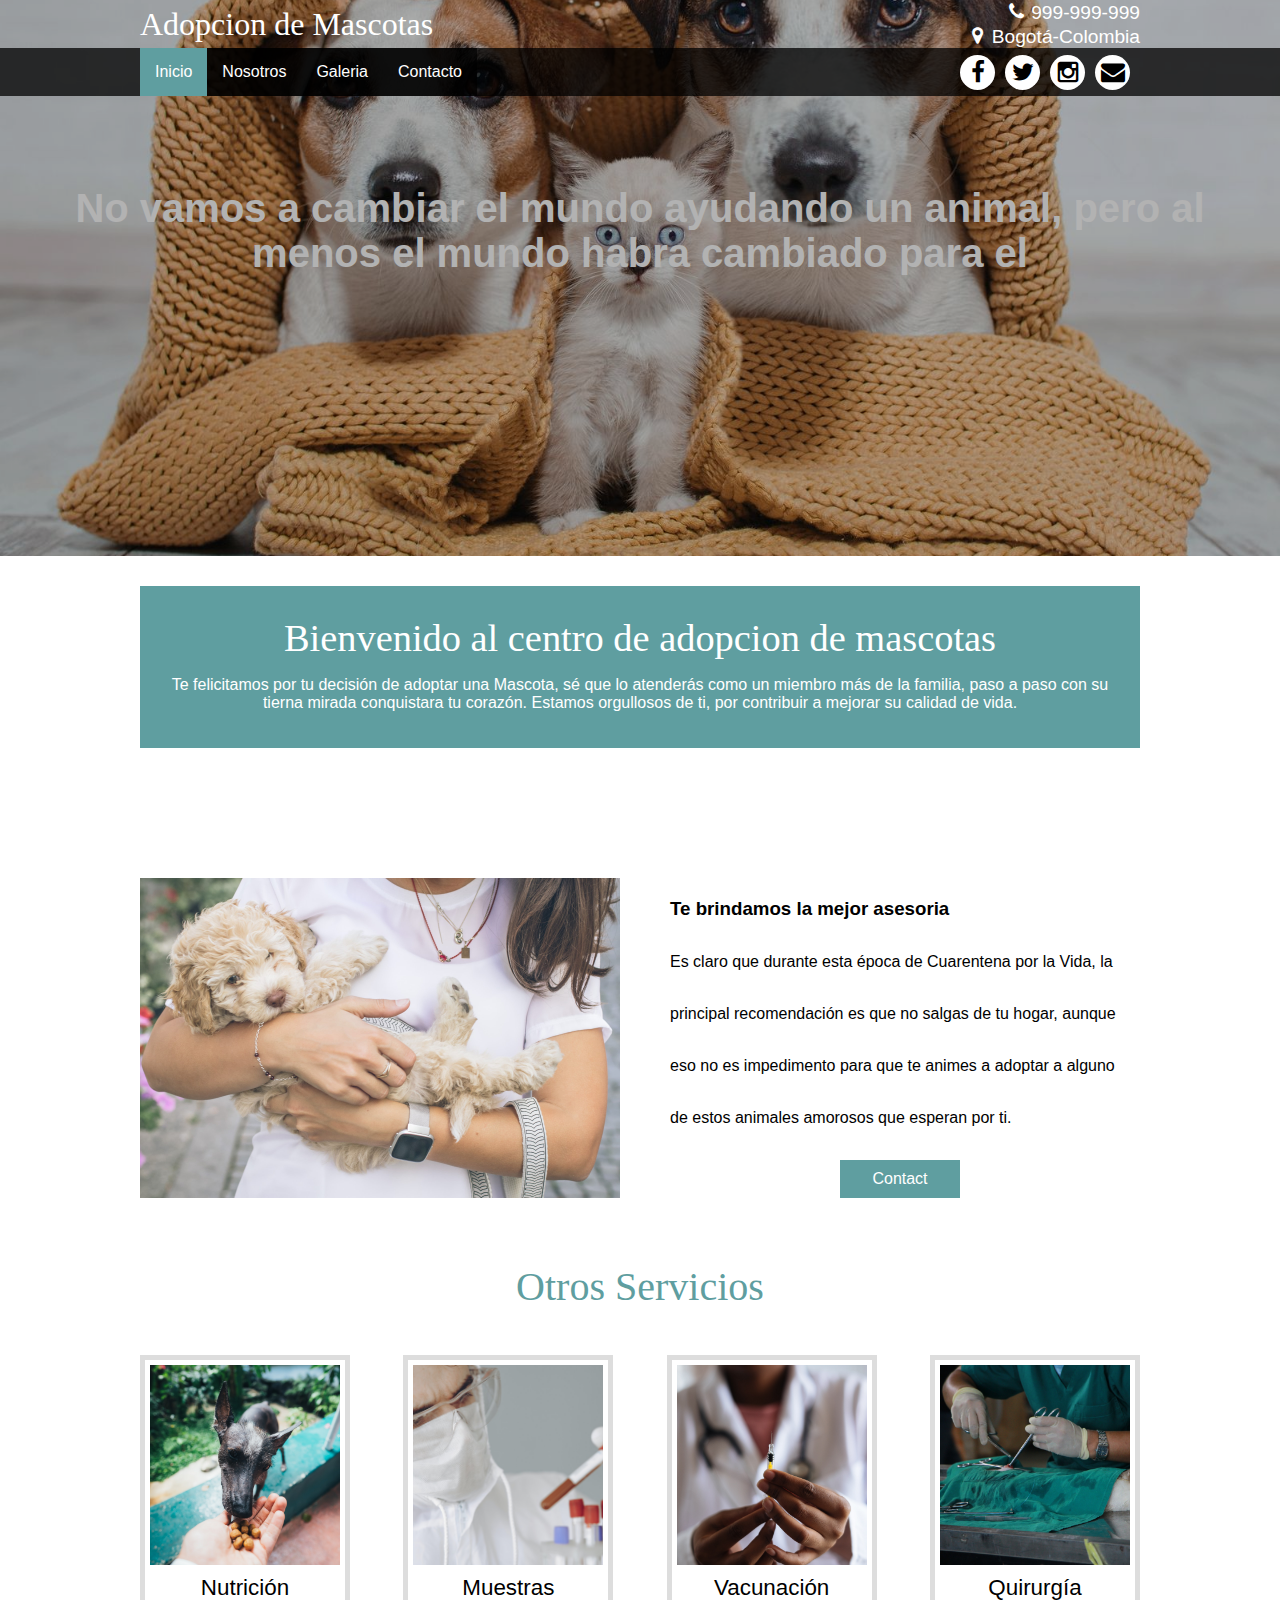
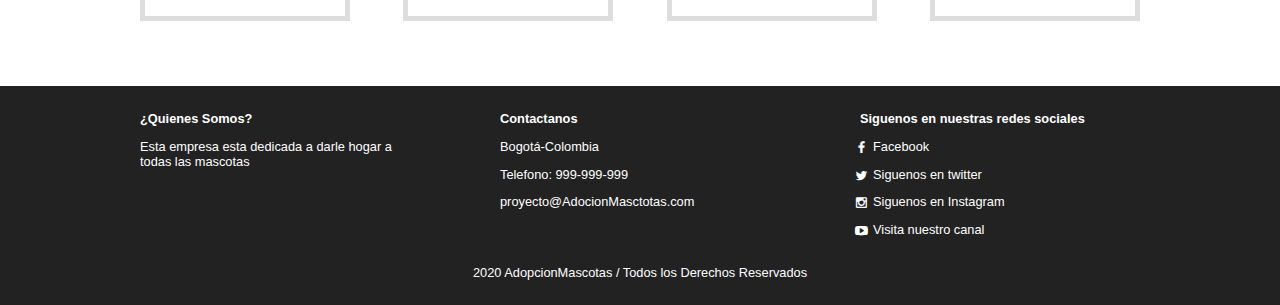
<file: index.html>
﻿<!DOCTYPE html>
<html lang="es">
<head>
    <meta charset="UTF-8">
    <title> Adopcion de Mascotas</title>
    <meta name="viewport" content="width=device-width, user-scalable=yes, initial-scale=1.0, maximum-scale=3.0, minimum-scale=1.0">
    <link rel="stylesheet" href="css/styles.css">
</head>
<body>
    <header class="main-header">
        <div class="container container--flex"> 
            <div class="logo-container column column--50">
                <h1 class="logo">Adopcion de Mascotas</h1>
            </div>
            <div class="main-header__contactInfo column column--50">
                <p class="main-header__contacInfo__phone">
                    <span class="icon-phone">999-999-999</span>
                </p>
                <p class="main-header__contacInfo__address">
                    <span class="icon-location">Bogotá-Colombia</span>
                </p>
            </div>
        </div>
    </header>
    <nav class="main-nav">
        <div class="container container--flex">
            <span class="icon-menu" id="btnmenu"></span>
            <ul class="menu" id="menu">
                <li class="menu__item"><a href="index.html" class="menu__link menu__link--select">Inicio</a></li>
                <li class="menu__item"><a href="nosotros.html" class="menu__link">Nosotros</a></li>
                 
                <li class="menu__item"><a href="galeria.html" class="menu__link">Galeria</a></li>
                <li class="menu__item"><a href="contacto.html" class="menu__link">Contacto</a></li>
            </ul>
            <div class="social-icon">
                <a href="" class="social-icon__link"><span class="icon-facebook"></span></a>
                <a href="" class="social-icon__link"><span class="icon-twitter"></span></a>
                <a href="" class="social-icon__link"><span class="icon-instagram"></span></a>
                <a href="" class="social-icon__link"><span class="icon-mail"></span></a>
            </div>
        </div>
    </nav>
     <section class="banner">
         <img src="img/mascotas1.jpeg" alt="" class="banner__img">
        <div class="banner__content">No vamos a cambiar el mundo ayudando un animal, pero al menos el mundo habra cambiado para el</div>
     </section>
     <main class="main">
         <section class="group group--color">
             <div class="container">
                 <h2 class="main__title">Bienvenido al centro de adopcion de mascotas</h2>
                 <p class="main__txt">Te felicitamos por tu decisión de adoptar una Mascota, sé que lo atenderás como un miembro más de la familia, paso a paso con su tierna mirada conquistara tu corazón. Estamos orgullosos de ti, por contribuir a mejorar su calidad de vida.</p>
             </div>
         </section>
         <section class="group main__about__description">
             <div class="container container--flex">
                 <div class="column column--50">
                     <img src="img/perro3.jpg" alt="">
                 </div>
                 <div class="column column--50">
                     <h3 class="column__title1">Te brindamos la mejor asesoria</h3>
                     <p class="column__txt">Es claro que durante esta época de Cuarentena por la Vida, la principal recomendación es que no salgas de tu hogar, aunque eso no es impedimento para que te animes a adoptar a alguno de estos animales amorosos que esperan por ti.</p>
                     <a href="" class="btn btn--contac">Contact</a>
                 </div>
             </div>
         </section>
         <section class="group today-special">
             <h2 class="group__title">Otros Servicios</h2>
             <div class="container container--flex">
                 <div class="column column--50-25">
                     <img src="img/nutricion1.jpg" alt="" class="today-special__img">
                     <div class="today-special__title">Nutrición</div>
                     <div class="today-special__price"></div>
                 </div>
                 <div class="column column--50-25">
                     <img src="img/muestras1.jpg" alt="" class="today-special__img">
                     <div class="today-special__title">Muestras</div>
                     <div class="today-special__price"></div>
                 </div>
                 <div class="column column--50-25">
                     <img src="img/vacunacion.jpg" alt="" class="today-special__img">
                     <div class="today-special__title">Vacunación</div>
                     <div class="today-special__price"></div>
                 </div>
                 <div class="column column--50-25">
                     <img src="img/medico1.jpg" alt="" class="today-special__img">
                     <div class="today-special__title">Quirurgía</div>
                     <div class="today-special__price"></div>
                 </div>
             </div>  
         </section>
     </main>
         <footer class="main-footer">
             <div class="container container--flex">
                 <div class="column column--33">
                     <h2 class="column__title">¿Quienes Somos?</h2>
                     <p class="column__txt">Esta empresa esta dedicada a darle hogar a todas las mascotas</p>
                 </div>
                 <div class="column column--33">
                     <h2 class="column__title">Contactanos</h2>
                     <p class="column__txt">Bogotá-Colombia</p>
                     <p class="column__txt">Telefono: 999-999-999</p>
                     <p class="column__txt">proyecto@AdocionMasctotas.com</p>
                 </div>
                 <div class="column column--33">
                     <h2 class="column__title">Siguenos en nuestras redes sociales</h2>
                     <p class="column__txt"><a href="" class="icon-facebook"></a>Facebook</p>
                     <p class="column__txt"><a href="" class="icon-twitter"></a>Siguenos en twitter</p>
                     <p class="column__txt"><a href="" class="icon-instagram"></a>Siguenos en Instagram</p>
                     <p class="column__txt"><a href="" class="icon-youtube"></a>Visita nuestro canal</p>
                     </div>
                     <p class="copy">2020 AdopcionMascotas / Todos los Derechos Reservados</p>
             </div>
         </footer>
        <script src="js/menu.js"></script>
</body>
</html>
</file>
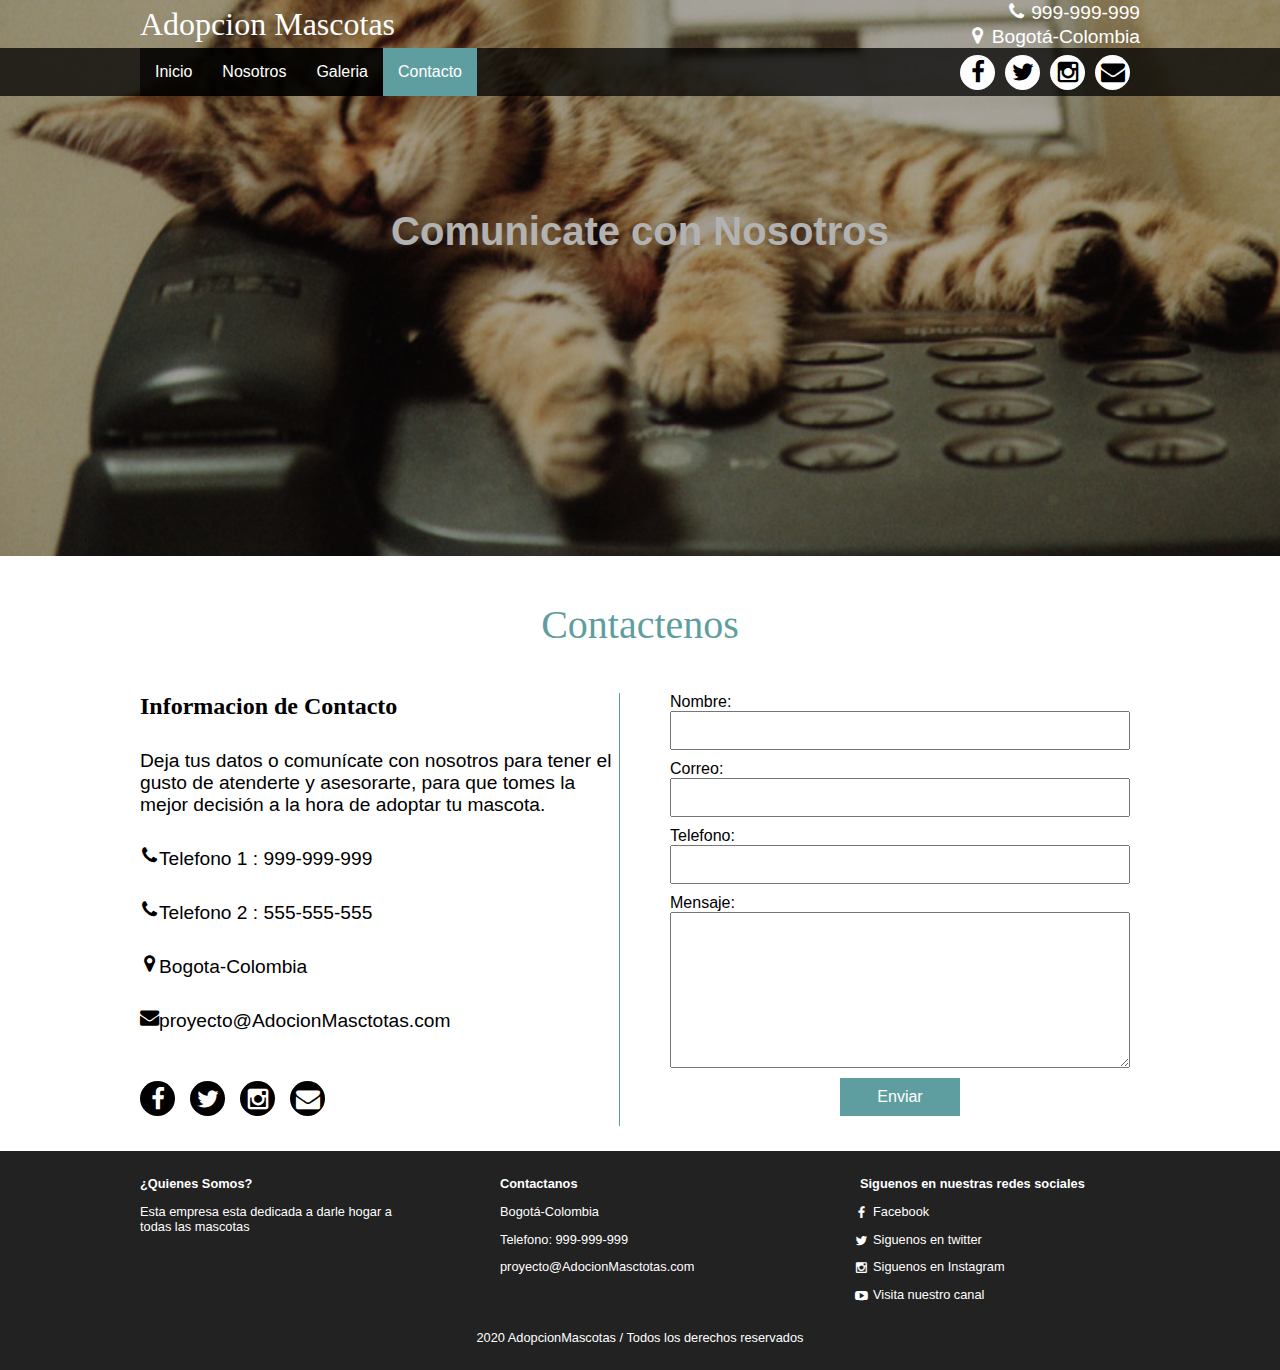
<file: contacto.html>
<!DOCTYPE html>
<html lang="es">
<head>
    <meta charset="UTF-8">
    <title>Contacto / AdopcionMascotas </title>
    <meta name="viewport" content="width=device-width, user-scalable=yes, initial-scale=1.0, maximum-scale=3.0, minimum-scale=1.0">
    <link rel="stylesheet" href="css/styles.css">
    <link rel="stylesheet" href="css/contacto.css">
</head>
<body>
    <header class="main-header">
        <div class="container container--flex"> 
            <div class="logo-container column column--50">
                <h1 class="logo">Adopcion Mascotas</h1>
            </div>
            <div class="main-header__contactInfo column column--50">
                <p class="main-header__contacInfo__phone">
                    <span class="icon-phone">999-999-999</span>
                </p>
                <p class="main-header__contacInfo__address">
                    <span class="icon-location">Bogotá-Colombia</span>
                </p>
            </div>
        </div>
    </header>
    <nav class="main-nav">
        <div class="container container--flex">
            <span class="icon-menu" id="btnmenu"></span>
            <ul class="menu" id="menu">
                <li class="menu__item"><a href="index.html" class="menu__link ">Inicio</a></li>
                <li class="menu__item"><a href="nosotros.html" class="menu__link ">Nosotros</a></li>
                
                <li class="menu__item"><a href="galeria.html" class="menu__link ">Galeria</a></li>
                <li class="menu__item"><a href="contacto.html" class="menu__link menu__link--select">Contacto</a></li>
            </ul>
            <div class="social-icon">
                <a href="" class="social-icon__link"><span class="icon-facebook"></span></a>
                <a href="" class="social-icon__link"><span class="icon-twitter"></span></a>
                <a href="" class="social-icon__link"><span class="icon-instagram"></span></a>
                <a href="" class="social-icon__link"><span class="icon-mail"></span></a>
            </div>
        </div>
    </nav>
     <section class="banner">
         <img src="img/contacto.jpg" alt="" class="banner__img">
        <div class="banner__content">Comunicate con Nosotros</div>
     </section>
     <main class="main">
         <section class="group contact">
             <h2 class="group__title">Contactenos</h2>
             <div class="container container--flex">
                 <div class="contact-information column column--50">
                 <h3 class="column__title">Informacion de Contacto</h3>
                 <p class="column__txt">Deja tus datos o comunícate con nosotros para tener el gusto de atenderte y asesorarte, para que tomes la mejor decisión a la hora de adoptar tu mascota. </p>
                 <p class="column__txt"><span class="icon-phone"></span>Telefono 1 : 999-999-999</p>
                 <p class="column__txt"><span class="icon-phone"></span>Telefono 2 : 555-555-555</p>
                 <p class="column__txt"><span class="icon-location"></span>Bogota-Colombia</p>
                 <p class="column__txt"><span class="icon-mail"></span>proyecto@AdocionMasctotas.com</p>
                 <div class="social-icon">
                <a href="" class="social-icon__link"><span class="icon-facebook"></span></a>
                <a href="" class="social-icon__link"><span class="icon-twitter"></span></a>
                <a href="" class="social-icon__link"><span class="icon-instagram"></span></a>
                <a href="" class="social-icon__link"><span class="icon-mail"></span></a>
                </div>
            </div>
                 <form action="" method="post" class="formulario column column--50">
                    <label for="" class="formulario__label">Nombre:</label><input type="text" class="formulario__input-txt" name="nombre">
                     <label for="" class="formulario__label">Correo:</label><input type="text" class="formulario__input-txt" name="correo">
                     <label for="" class="formulario__label">Telefono:</label><input type="text" class="formulario__input-txt" name="telefono">
                      <label for="" class="formulario__label">Mensaje:</label>
                      <textarea name="mensaje" id="" cols="30" rows="10" class="formulario__textarea"></textarea>
                      <input type="submit" class="btn formulario__btn" value="Enviar">
                 </form>
             </div>
         </section> 
     </main>
         <footer class="main-footer">
             <div class="container container--flex">
                 <div class="column column--33">
                     <h2 class="column__title">¿Quienes Somos?</h2>
                     <p class="column__txt">Esta empresa esta dedicada a darle hogar a todas las mascotas</p>
                 </div>
                 <div class="column column--33">
                     <h2 class="column__title">Contactanos</h2>
                     <p class="column__txt">Bogotá-Colombia</p>
                     <p class="column__txt">Telefono: 999-999-999</p>
                     <p class="column__txt">proyecto@AdocionMasctotas.com</p>
                 </div>
                 <div class="column column--33">
                     <h2 class="column__title">Siguenos en nuestras redes sociales</h2>
                     <p class="column__txt"><a href="" class="icon-facebook"></a>Facebook</p>
                     <p class="column__txt"><a href="" class="icon-twitter"></a>Siguenos en twitter</p>
                     <p class="column__txt"><a href="" class="icon-instagram"></a>Siguenos en Instagram</p>
                     <p class="column__txt"><a href="" class="icon-youtube"></a>Visita nuestro canal</p>
                     </div>
                     <p class="copy">2020 AdopcionMascotas / Todos los derechos reservados</p>
             </div>
         </footer>
        <script src="js/menu.js"></script>
        <script src="js/modal.js"></script>
</body>
</html>
</file>
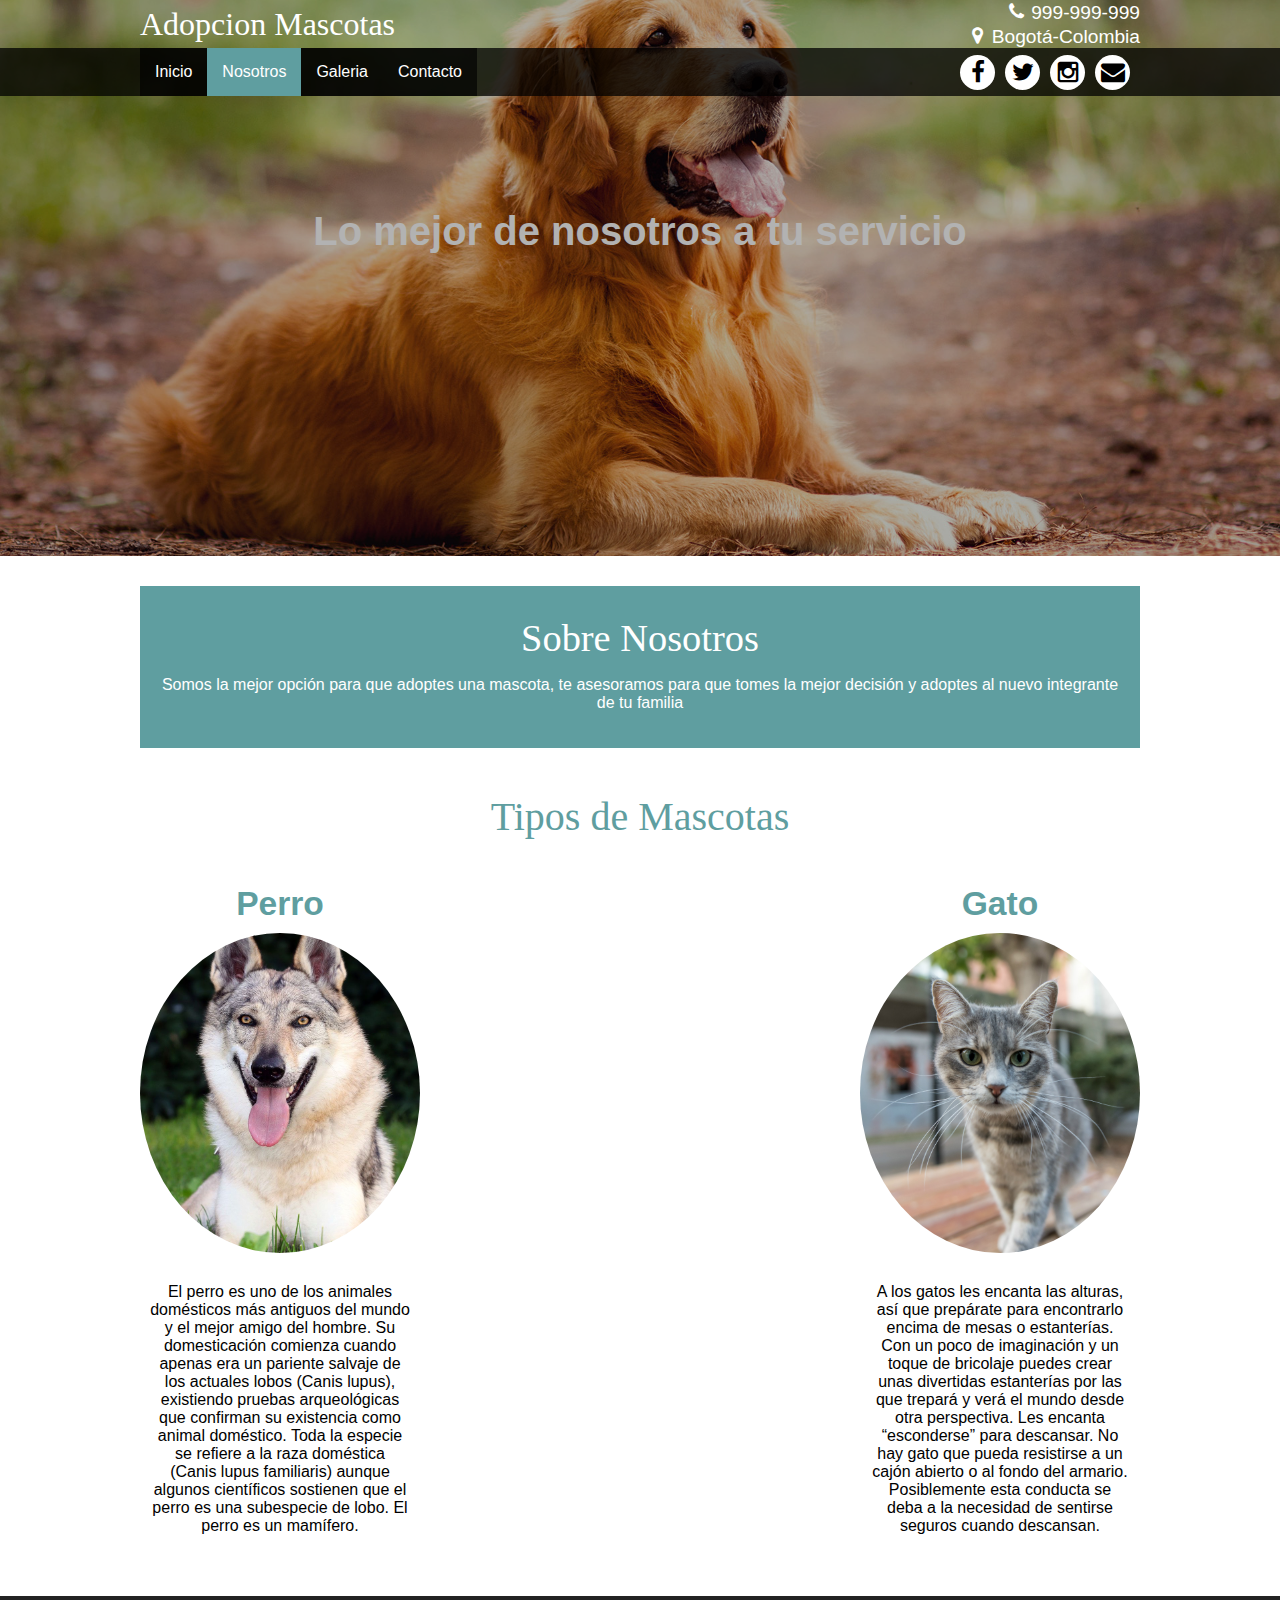
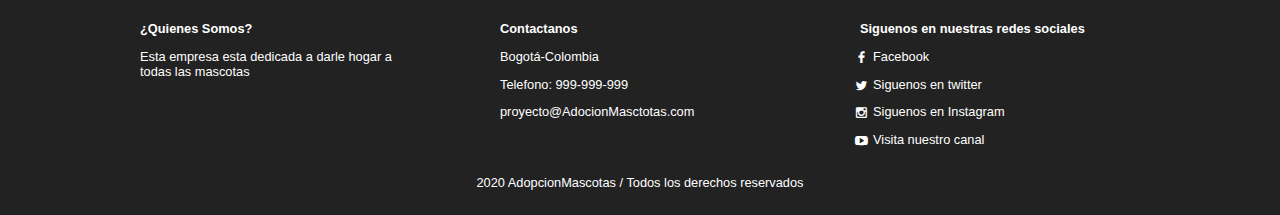
<file: nosotros.html>
﻿<!DOCTYPE html>
<html lang="es">
<head>
    <meta charset="UTF-8">
    <title>Nosotros / Adopcion Mascotas </title>
    <meta name="viewport" content="width=device-width, user-scalable=yes, initial-scale=1.0, maximum-scale=3.0, minimum-scale=1.0">
    <link rel="stylesheet" href="css/styles.css">
    <link rel="stylesheet" href="css/nosotros.css">
</head>
<body>
    <header class="main-header">
        <div class="container container--flex"> 
            <div class="logo-container column column--50">
                <h1 class="logo">Adopcion Mascotas</h1>
            </div>
            <div class="main-header__contactInfo column column--50">
                <p class="main-header__contacInfo__phone">
                    <span class="icon-phone">999-999-999</span>
                </p>
                <p class="main-header__contacInfo__address">
                    <span class="icon-location">Bogotá-Colombia</span>
                </p>
            </div>
        </div>
    </header>
    <nav class="main-nav">
        <div class="container container--flex">
            <span class="icon-menu" id="btnmenu"></span>
            <ul class="menu" id="menu">
                <li class="menu__item"><a href="index.html" class="menu__link ">Inicio</a></li>
                <li class="menu__item"><a href="nosotros.html" class="menu__link menu__link--select">Nosotros</a></li>
                 
                <li class="menu__item"><a href="galeria.html" class="menu__link">Galeria</a></li>
                <li class="menu__item"><a href="contacto.html" class="menu__link">Contacto</a></li>
            </ul>
            <div class="social-icon">
                <a href="" class="social-icon__link"><span class="icon-facebook"></span></a>
                <a href="" class="social-icon__link"><span class="icon-twitter"></span></a>
                <a href="" class="social-icon__link"><span class="icon-instagram"></span></a>
                <a href="" class="social-icon__link"><span class="icon-mail"></span></a>
            </div>
        </div>
    </nav>
     <section class="banner">
         <img src="img/perro4.jpg" alt="" class="banner__img">
        <div class="banner__content">Lo mejor de nosotros a tu servicio</div>
     </section>
     <main class="main">
         <section class="group group--color">
             <div class="container">
                 <h2 class="main__title">Sobre Nosotros</h2>
                 <p class="main__txt">Somos la mejor opción para que adoptes una mascota, te asesoramos para que tomes la mejor decisión y adoptes al nuevo integrante de tu familia</p>
             </div>
         </section>
         <section class="group our-team">
             <h2 class="group__title">Tipos de Mascotas</h2>
               <div class="container container--flex">
                 <div class="column column--33">
                     <h3 class="our-team__title">Perro</h3>
                     <img src="img/perroN.jpg" alt="" class="our-team__img">
                     <p class="our-team__txt">El perro es uno de los animales domésticos más antiguos del mundo y el mejor amigo del hombre. Su domesticación comienza cuando apenas era un pariente salvaje de los actuales lobos (Canis lupus), existiendo pruebas arqueológicas que confirman su existencia como animal doméstico. Toda la especie se refiere a la raza doméstica (Canis lupus familiaris) aunque algunos científicos sostienen que el perro es una subespecie de lobo. El perro es un mamífero.</p>
                 </div>
                 <div class="column column--33">
                     <h3 class="our-team__title">Gato</h3>
                     <img src="img/gatoN.jpg" alt="" class="our-team__img">
                     <p class="our-team__txt">A los gatos les encanta las alturas, así que prepárate para encontrarlo encima de mesas o estanterías. Con un poco de imaginación y un toque de bricolaje puedes crear unas divertidas estanterías por las que trepará y verá el mundo desde otra perspectiva. Les encanta “esconderse” para descansar. No hay gato que pueda resistirse a un cajón abierto o al fondo del armario. Posiblemente esta conducta se deba a la necesidad de sentirse seguros cuando descansan.</p>
                 </div>    
             </div>
         </section>
     </main>
         <footer class="main-footer">
             <div class="container container--flex">
                 <div class="column column--33">
                     <h2 class="column__title">¿Quienes Somos?</h2>
                     <p class="column__txt">Esta empresa esta dedicada a darle hogar a todas las mascotas</p>
                 </div>
                 <div class="column column--33">
                     <h2 class="column__title">Contactanos</h2>
                     <p class="column__txt">Bogotá-Colombia</p>
                     <p class="column__txt">Telefono: 999-999-999</p>
                     <p class="column__txt">proyecto@AdocionMasctotas.com</p>
                 </div>
                 <div class="column column--33">
                     <h2 class="column__title">Siguenos en nuestras redes sociales</h2>
                     <p class="column__txt"><a href="" class="icon-facebook"></a>Facebook</p>
                     <p class="column__txt"><a href="" class="icon-twitter"></a>Siguenos en twitter</p>
                     <p class="column__txt"><a href="" class="icon-instagram"></a>Siguenos en Instagram</p>
                     <p class="column__txt"><a href="" class="icon-youtube"></a>Visita nuestro canal</p>
                     </div>
                     <p class="copy">2020 AdopcionMascotas / Todos los derechos reservados</p>
             </div>
         </footer>
        <script src="js/menu.js"></script>
</body>
</html>
</file>
<file: css/styles.css>
@charset "UTF-8";

@font-face {
  font-family: "sitio-web";
  src:url("../fonts/sitio-web.eot");
  src:url("../fonts/sitio-web.eot?#iefix") format("embedded-opentype"),
    url("../fonts/sitio-web.woff") format("woff"),
    url("../fonts/sitio-web.ttf") format("truetype"),
    url("../fonts/sitio-web.svg#sitio-web") format("svg");
  font-weight: normal;
  font-style: normal;

}

[data-icon]:before {
  font-family: "sitio-web" !important;
  content: attr(data-icon);
  font-style: normal !important;
  font-weight: normal !important;
  font-variant: normal !important;
  text-transform: none !important;
  speak: none;
  line-height: 1;
  -webkit-font-smoothing: antialiased;
  -moz-osx-font-smoothing: grayscale;
}

[class^="icon-"]:before,
[class*=" icon-"]:before {
  font-family: "sitio-web" !important;
  font-style: normal !important;
  font-weight: normal !important;
  font-variant: normal !important;
  text-transform: none !important;
  speak: none;
  line-height: 1;
  -webkit-font-smoothing: antialiased;
  -moz-osx-font-smoothing: grayscale;
}

.icon-facebook:before {
  content: "\61";
}
.icon-twitter:before {
  content: "\62";
}
.icon-youtube:before {
  content: "\63";
}
.icon-mail:before {
  content: "\64";
}
.icon-instagram:before {
  content: "\65";
}
.icon-location:before {
  content: "\66";
}
.icon-phone:before {
  content: "\67";
}
.icon-menu:before {
  content: "\68";
}
../
@font-face {
    font-family: "Pacifico";
    src: url (..)
}

*  {
    box-sizing: border-box;
}
body{
    font-family: 'Montserrat', sans-serif;
    margin: 0;
}
/*-------------------------Estilos base---------------------*/
img{
    display: block;
    width: 100%;
    max-width: 100%;
}
h1, h2, h3, h4, h5, h6 {
    margin: 0;
}
.container{
  width: 100;
    margin: auto;
}
.container--flex {
    display: flex;
    flex-wrap: wrap;
    justify-content: space-between;
    align-items: center;
}
.column {
    width: 100%;
}

/*-----------------------Estilos header-----------------------*/

.main-header{
    width: 100%;
}
.logo{
    font-size: 1,8em;
    color: cadetblue;
    padding: 10px;
    font-family: 'Pacifico', cursive;
    font-weight: 90;
}
.main-header__contacInfo__phone{
    background: cadetblue;
    color: white;
    margin: 0 auto;
    padding: 10px;
}
.main-header__contacInfo__address{
    padding: 10px;
    margin: 0;
}
.main-header [class*="icon-"]:before {
    position: relative;
    top: 2px;
    right: 5px;
}

/*------------------------Estilos del menu------------------------*/

.main-nav {
    width: 100%;
    position: relative;
    z-index: 2000;
    padding: 0px;
}
.icon-menu {
    display: block;
    color: white; 
    margin-left: 10px;
    border: 1px solid white;
    border-radius: 3px;
    width: 40px;
    height: 40px;
    line-height: 45px;
    text-align: center;
    cursor: pointer;
    font-size: 1.5em; 
}
.social-icon {
    display: flex;
    justify-content: space-between;
}
.social-icon [class*="icon-"] {
    color: black;
    margin-right: 10px;
    display: flex;
    justify-content: center;
    align-items: center;
    font-size: 1.5em;
    width: 35px;
    height: 35px;
    background: white;
    border-radius: 50%;
}
.social-icon__link {
    text-decoration: none;
}
.menu {
    position: absolute;
    top: 40px;
    left: 0;
    width: 100%;
    background: rgba(0,0,0,.65);
    padding: 0;
    margin: 0;
    list-style: none;
    text-align: center;
    height: 0;
    overflow: hidden;
    transition: height .3s linear;
}
.menu__link {
    text-decoration: none;
    display: block;
    padding: 15px;
    color: white;
}
.menu__link:hover {
    background: cadetblue;
}
.menu__link--select {
    background: cadetblue; 
}
.mostrar {
    height: 190px;
}


/*------------------------Estilos del banner------------------------*/

.banner {
    margin-top: -40px;
    position: relative;
}
.banner:before {
    content:'';
    position: absolute;
    width: 100%;
    height: 100%;
    background: rgba(0,0,0,0.3);
    z-index: 1000;
    top: 0;
}
.banner__img {
    width: 100%;
    height: 500px;
    object-fit: cover;
}
.banner__content {
    width: 90%;
    color: white;
    text-align: center;
    position: absolute;
    z-index: 1.500;
    top: 50%;
    left: 50%;
    transform: translateX(-50%) translateY(-50%);
    font-size: 1.6em;
    font-weight: bold;
}

/*--------------------Estilos principales-----------------*/

.group--color .container {
    background: cadetblue;
    color: white;
    padding: 10px 0;
    text-align: center;
}

.main__title {
    margin: 10px 0;
    font-size: 1.8em;
    font-family: 'Pacifico', cursive;
    font-weight: 100;  
}
.column__title{
    font-size: 1.3em;
}
.main__about__description .column:nth-child(2) {
    padding: 10px;
    
}
.btn {
    display: block;
    text-align: center;
    text-decoration: none;
    width: 120px;
    background: cadetblue;
    padding: 10px;
    margin: 10px auto;
    color: white;
    
}
.group__title {
    margin: 30px;
    font-size: 1.8em;
    font-family: 'Pacifico', cursive;
    font-weight: 100;
    color: cadetblue;
    text-align: center;
    padding: 15px;
}
.today-special .column {
    margin-bottom: 50px;
    text-align: center;
}

.today-special__img {
    margin: auto;
    max-width: 350px;
}
.today-special__title {
    text-align: center;
    font-size: 1.3em;
    padding-top: 10px;
    padding-bottom: 10px;
}

.today-special__price {
    font-size: 1.6em;
    color: cadetblue;
    font-weight: bold;
}
 /*-----------------Estilos del footer---------------*/

.main-footer {
    background: #222;
    color: white;
    padding: 10px;
    padding-top: 10px;
    padding-bottom: 10px;
    font-size: .8em;
}
.copy {
    text-align: center;
    margin: auto;
    margin-top: 15px;
}

.main-footer [class*="icon-"] {
    color: white;
    text-decoration: none;
}

.main-footer [class*="icon-"]:before {
    position: relative;
    top: 3px;
    right: 5px;
}

 /*-----------------Estilos del responcive---------------*/

@media screen and (min-width:480px) {
     .group--color .container {
        margin-top: 30px;
        margin-bottom: 30px;
    }
    .logo {
        color: white;
    }
    .main-header__contactInfo {
        text-align: right;
    }
    .main-header__contacInfo__phone {
        background: none;
    }
    .main-header__contacInfo__address {
        color: white;
    }
    .main-nav {
        background: rgba(0,0,0,0.75);
    }
    .banner {
        margin-top: -190px;
        z-index: -1000;
    }
    .banner__content {
        font-size: 2em;
    }
    .main {
        padding-bottom: 15px;
    }
    .main__about__description .column:nth-child(2) {
        padding: 10px;
        font-size: .9em;
    }
    .main__about__description .column:nth-child(1) {
        height: 220px;
    }
    .main__about__description .btn {
        margin: none;
    }
    .today-special .column {
        border: 5px solid #ddd;
        padding: 5px;
    }
    .today-special__img {
        height: 200px;
        object-fit: cover
    }
    .main-footer .container--flex{
        align-items: flex-start;
    }
     .column--50 {
        width: 48%;
    }
    .column--50-25 {
        width: 45%;
    }
    .column--33 {
        width: 28%;
    }
    
}

@media screen and (min-width:768px){
     .group--color .container {
        margin-top: 30px;
        margin-bottom: 30px;
    }
    .main__title {
        font-size: 2.2em;
    }
    .main__about__description {
        margin-top: 10px;
    }
    .main__about__description .column--50:nth-child(2) {
        font-size: 1em;
        margin-top: 40px
    }
    .main__about__description .column--50:nth-child(2) .column__txt{
        line-height: 29px;
    }
    .column--50-25 {
        width: 21%;
    }
    .column__title {
        font-size: 1em;
    }
    .group__title {
        font-size: 2.2em;
    }
}

@media screen and (min-width:1024px){
    .banner__img {
        height: 650px;
    }
    .container {
        width: 1000px;
    }
    .logo {
        font-size: 2em;
        padding: 0;
    }
    .main-header__contacInfo__phone, .main-header__contacInfo__address {
        padding: 0;
        font-size: 1.2em;
    }
    .main-nav {
        padding: 0;
    }
    .banner__content {
        font-size: 2.5em;
    }
    .icon-menu {
        display: none;
    }
    .menu {
        position: static;
        display: flex;
        height: auto;
        width: auto;
    }
    .menu__link {
        padding: 15px;
    }
    .group--color .container {
        margin-top: 30px;
        margin-bottom: 0px;
        padding: 20px
    }
    .main__title {
        font-size: 2.4em
    }
    .main__about__description .column--50:nth-child(2) .column__txt{
        line-height: 52px;
    }
    .main__about__description .column--50:nth-child(2) {
        font-size: 1em;
        margin-top: 130px
    }
    .group__title {
        font-size: 2.5em;
    }
    .today-special__title {
        font-size: 1.4em; 
    }
    .today-special__price {
        font-size: 2em; 
    }
    .main-footer {
        padding-top: 25px;
        padding-bottom: 25px;
    }
     
}

@media screen and (min-width:1600px){
    .container {
        width: 1500px;
    }
    .main__about__description .column:nth-child(1)  {
        width: 100%;
        height: 350px;
        object-fit: cover;
    }
    .today-special__img {
        height: 300px;
    }
}
</file>
<file: css/contacto.css>
.contac-information {
    padding: 10px;
    padding-top: 0;
    margin-bottom: 30px;
    border-bottom: 1px solid cadetblue;
}
.contact-information .column__title {
    font-family: 'Pacifico', cursive;
    font-weight: 100px;
    font-size: 1.4em
}
.contac-information [class*="icon-"] {
    font-size: 1.3em;
    margin-left: 7px;
    position: relative;
    top: 5px;
}
.contact-information .social-icon {
    justify-content: flex-start;
    margin-bottom: 10px;
}
.contact-information .social-icon [class*="icon-"] {
    background: black;
    color: white;
    margin-left: 0;
    margin-right: 15px;
    margin-top: 30px
}


.formulario {
    padding: 10px;
    padding-top: 0;
}
.formulario__label, .formulario__input-txt, .formulario__textarea {
    display: block;
    width: 100%;
}
.formulario__input-txt {
    padding: 10px;
    margin-bottom: 10px;
}
.formulario__textarea {
    min-height: 100px;
    min-width: 100%;
    max-width: 100%;
    max-height: 200px;
}
.formulario__btn {
    border: none;
    cursor: pointer;
    font-size: 1em;
}

@media screen and (min-width:480px) {
    .contact .container--flex {
        align-items: flex-start;
    }
    .contact-information p {
        font-size: 1.2em;
        margin-top: 30px
    }
    .contact-information {
        border-right: 1.5px solid cadetblue;
        border-bottom: none;
    }
}
@media screen and (min-width:768px) {
    .contact.information p {
        font-size: 1em;
    }
    .contact-information .column__title {
        font-size: 1.5em;
    }
}
</file>
<file: css/nosotros.css>
.our-team {
    text-align: center;
    margin-bottom: 20px;
}
.our-team .container__flex {
    align-items: flex-start; 
}
.our-team__title {
    font-family: 'Pacifico' cursive;
    color: cadetblue;
    font-weight: bold;
    font-size: 1.8em;
    margin-bottom: 10px;
}
.our-team__img {
    width: 200px;
    height: 200px;
    object-fit: cover;
    border-radius: 50%;
    margin: auto;
    margin-bottom: 20px;
}
.our-team__txt {
    padding: 10px;
}

@media screen and (min-width:480px) {
    .our-team__img {
        width: 150px;
        height: 150px;
    }
}

@media screen and (min-width:768px) {
    .our-team__img {
        width: 250px;
        height: 250px;
    }
}

@media screen and (min-width:1024px) {
    .our-team__img {
        width: 320px;
        height: 320px;
    }
    .our-team__title {
        font-size: 2.1em;
    }
}

@media screen and (min-width:1600) {
    .our-team__img {
        width: 420px;
        height: 420px;
    }
}
</file>
